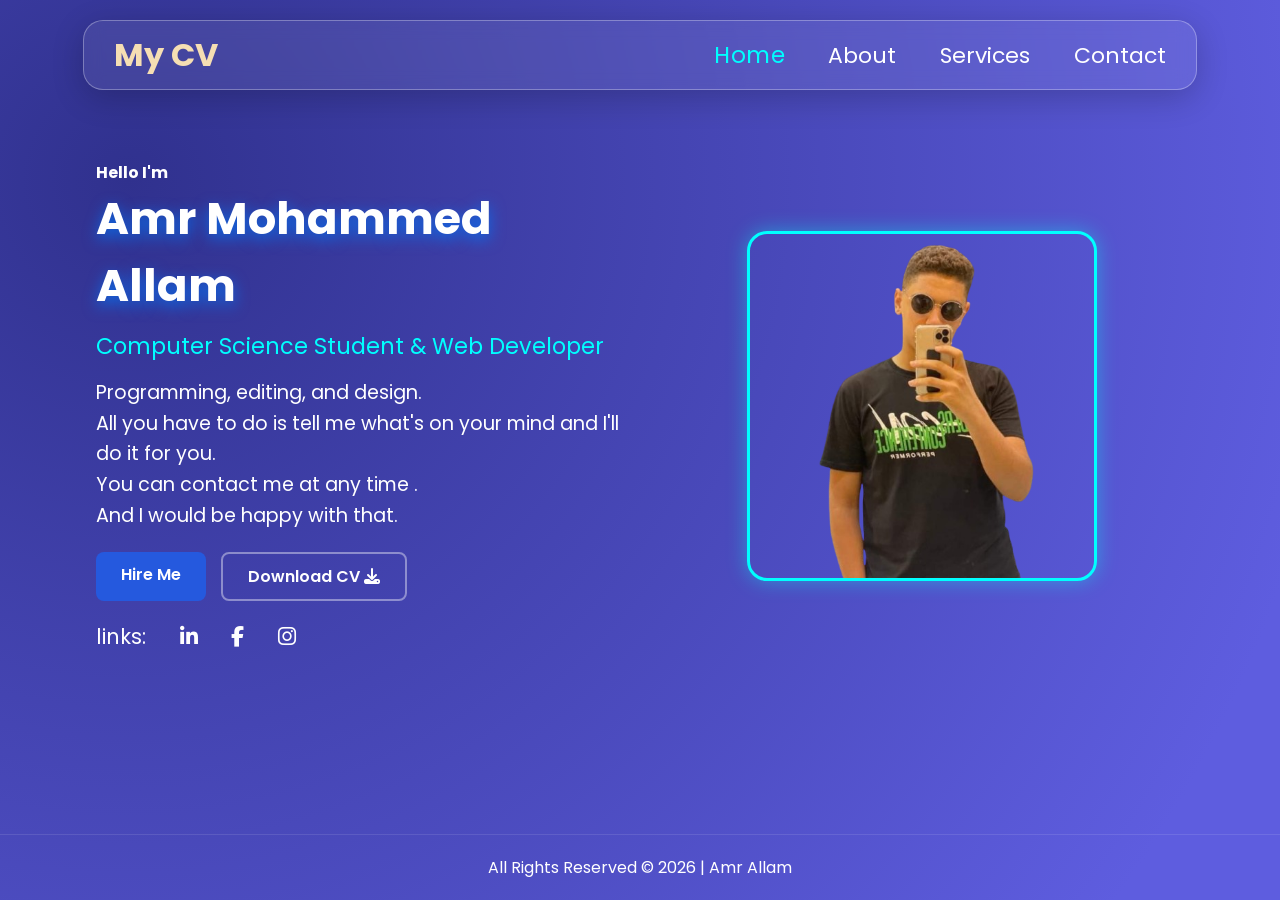
<file: index.html>
<!DOCTYPE html>
<html lang="en">
<head>
    <meta charset="UTF-8">
    <meta name="viewport" content="width=device-width, initial-scale=1.0">
    <title>Amr's CV - Home</title>
    <!-- FontAwesome for Icons -->
    <link rel="stylesheet" href="https://cdnjs.cloudflare.com/ajax/libs/font-awesome/6.4.0/css/all.min.css">
    <!-- Google Fonts -->
    <link rel="preconnect" href="https://fonts.googleapis.com">
    <link rel="preconnect" href="https://fonts.gstatic.com" crossorigin>
    <link href="https://fonts.googleapis.com/css2?family=Poppins:wght@300;400;500;600;700&display=swap" rel="stylesheet">
    <link rel="stylesheet" href="CSS.css">
</head>
<body class="bg-home">
    <!-- 1. HEADER SECTION -->
    <div class="header">
        <h3 id="head">My CV</h3>
        <div class="links_Up">
            <a href="index.html" class="active">Home</a>
            <a href="About.html">About</a>
            <a href="Services.html">Services</a>
            <a href="Contact.html">Contact</a>
        </div>
    </div>

    
    <div class="body">
        <div class="conteiner">
            <div class="about">
                <h4>Hello <b id="I">I'm</b></h4>
                <h2 id="name">Amr Mohammed Allam</h2>
                <p id="Dis">Computer Science Student & Web Developer</p>
                <p id="descrip">
                    Programming, editing, and design. <br> 
                    All you have to do is tell me what's on your mind and I'll do it for you.<br>
                    You can contact me at any time . <br>
                    And I would be happy with that.
                </p>
                
        
                <div class="btns">
                    <a href="Contact.html" class="action-btn hire-btn">Hire Me</a>
                    <a href="#" class="action-btn cv-btn">Download CV <i class="fa-solid fa-download"></i></a>
                </div>

                <!-- أيقونات السوشيال ميديا -->
                <div id="link">
                
                    <p>links:</p>
                    <a href="http://www.linkedin.com/in/amr-moh-allam" target="_blank"><i class="fa-brands fa-linkedin-in"></i></a>
                    <a href="https://www.facebook.com/amr.allam.2007" target="_blank"><i class="fa-brands fa-facebook-f"></i></a>
                    <a href="https://www.instagram.com/3mr.__.3llam/?__pwa=1" target="_blank"><i class="fa-brands fa-instagram"></i></a>
                </div>
            </div>
            
            <div class="image-wrapper">
                <img src="photos/Screenshot_20240907_200843_Facebook-removebg-preview.png" alt="Profile Picture" class="profile-img">
            </div>
        </div>
    </div>

    <!-- 9. FOOTER SECTION -->
    <div class="footer">
        <p>All Rights Reserved © 2026 | Amr Allam</p>
    </div>

    <script src="Js.js"></script>
</body>
</html>
</file>
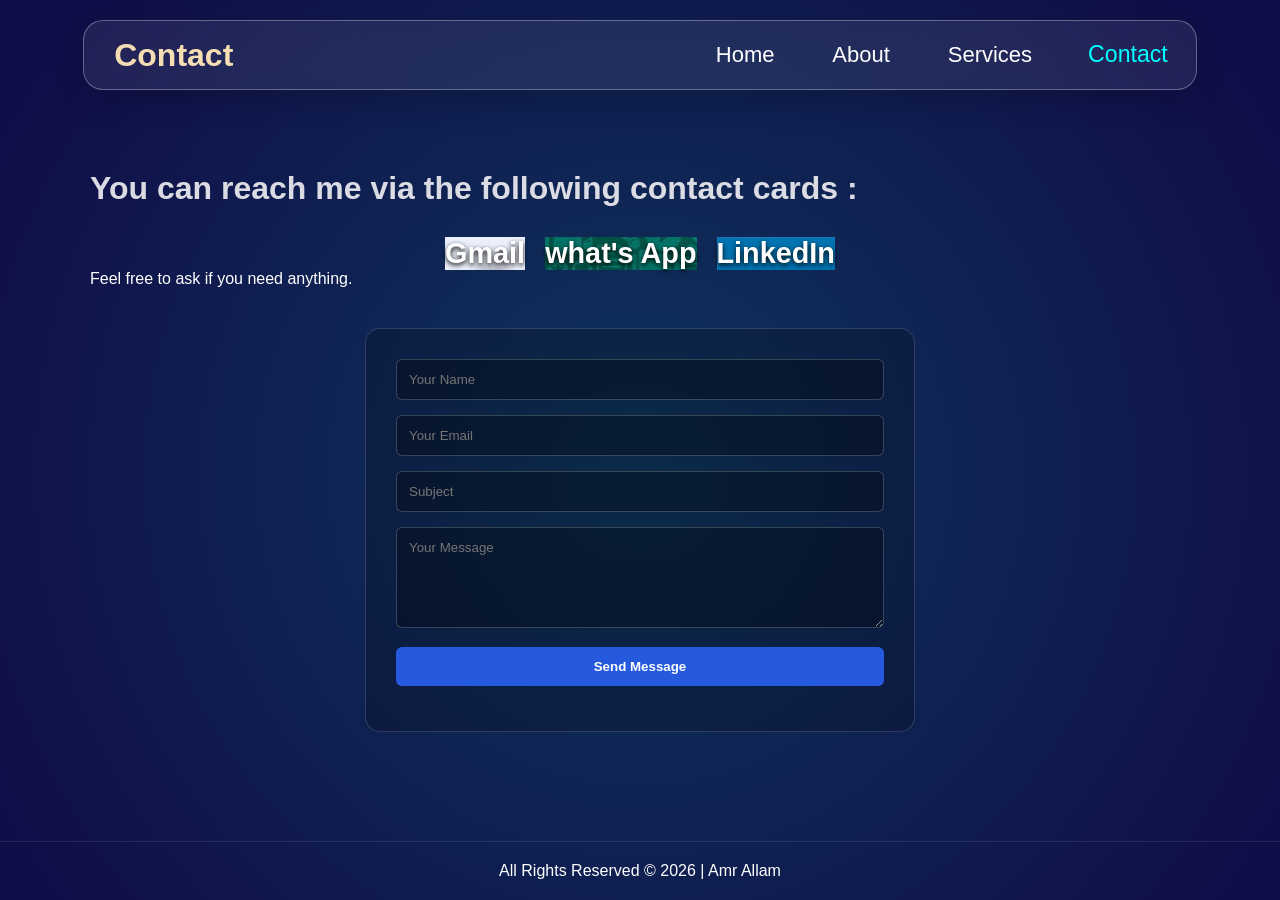
<file: Contact.html>
<!DOCTYPE html>
<html lang="en">
<head>
    <meta charset="UTF-8">
    <meta name="viewport" content="width=device-width, initial-scale=1.0">
    <title>Amr's CV - Contact</title>
    <link rel="stylesheet" href="CSS.css">
</head>
<body class="bg-contact">
    <div class="header">
        <h3 id="head">Contact</h3>
        <div class="links_Up">
            <a href="index.html">Home</a>
            <a href="About.html">About</a>
            <a href="Services.html">Services</a>
            <a href="Contact.html" class="active">Contact</a>
        </div>
    </div>

    <div class="page-body">
        <div class="conteiner_Con">
            <h2 id="mas">You can reach me via the following contact cards :</h2>
            
            <div class="cards-contact-wrapper">
                <div class="Card_con" style="background-image: url(photos/gmail-2946600webp-1024x576.jpg.webp);">
                    <a href="mailto:moh.allam78@gmail.com"><button class="btn-card-old">Gmail</button></a>
                </div>
                <div class="Card_con" style="background-image: url(photos/whatsApp-800x445.jpg);">
                    <a href="https://wa.me/201040602933?text=السلام عليكم " target="_blank"><button class="btn-card-old">what's App</button></a>
                </div>
                <div class="Card_con" style="background-image: url(photos/linkedin-learning-logo.webp);">
                    <a href="http://www.linkedin.com/in/amr-moh-allam" target="_blank"><button class="btn-card-old">LinkedIn</button></a>
                </div>
            </div>
            
            <div id="COmm">Feel free to ask if you need anything.</div>

            <!-- 8. CONTACT FORM SECTION (إلزامية للتقييم مع شروط الجافاسكريبت) -->
            <div class="form-container">
                <form id="contactForm">
                    <div class="form-group">
                        <input type="text" id="formName" placeholder="Your Name">
                    </div>
                    <div class="form-group">
                        <input type="email" id="formEmail" placeholder="Your Email">
                    </div>
                    <div class="form-group">
                        <input type="text" id="formSubject" placeholder="Subject">
                    </div>
                    <div class="form-group">
                        <textarea id="formMessage" rows="5" placeholder="Your Message"></textarea>
                    </div>
                    <button type="submit" class="submit-btn">Send Message</button>
                    <div id="formFeedback" class="feedback-msg"></div>
                </form>
            </div>
        </div>
    </div>

    <div class="footer">
        <p>All Rights Reserved © 2026 | Amr Allam</p>
    </div>

    <script src="Js.js"></script>
</body>
</html>
</file>
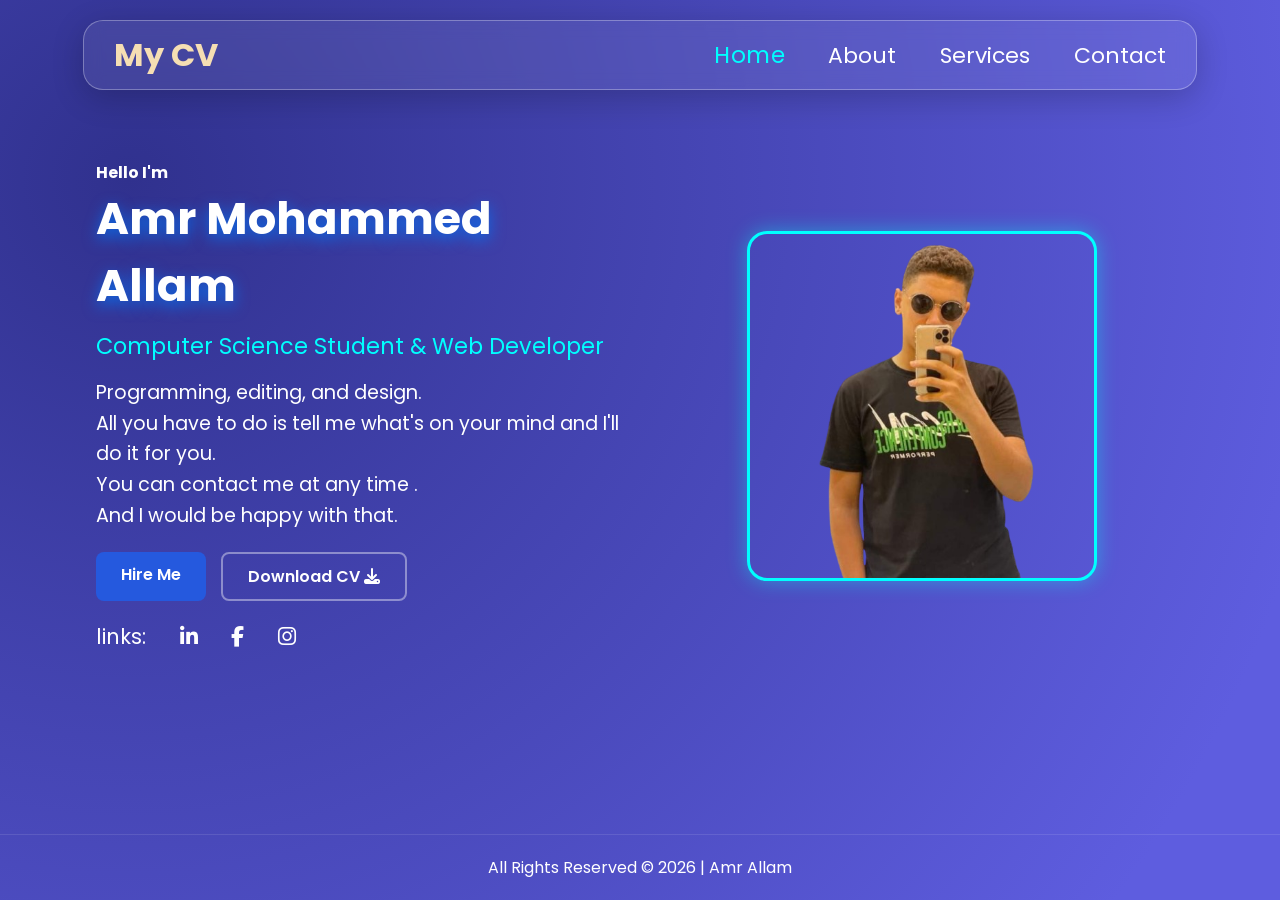
<file: main.html>
<!DOCTYPE html>
<html lang="en">
<head>
    <meta charset="UTF-8">
    <meta name="viewport" content="width=device-width, initial-scale=1.0">
    <title>Amr's CV - Home</title>
    <!-- FontAwesome for Icons -->
    <link rel="stylesheet" href="https://cdnjs.cloudflare.com/ajax/libs/font-awesome/6.4.0/css/all.min.css">
    <!-- Google Fonts -->
    <link rel="preconnect" href="https://fonts.googleapis.com">
    <link rel="preconnect" href="https://fonts.gstatic.com" crossorigin>
    <link href="https://fonts.googleapis.com/css2?family=Poppins:wght@300;400;500;600;700&display=swap" rel="stylesheet">
    <link rel="stylesheet" href="CSS.css">
</head>
<body class="bg-home">
    <!-- 1. HEADER SECTION -->
    <div class="header">
        <h3 id="head">My CV</h3>
        <div class="links_Up">
            <a href="main.html" class="active">Home</a>
            <a href="About.html">About</a>
            <a href="Services.html">Services</a>
            <a href="Contact.html">Contact</a>
        </div>
    </div>

    
    <div class="body">
        <div class="conteiner">
            <div class="about">
                <h4>Hello <b id="I">I'm</b></h4>
                <h2 id="name">Amr Mohammed Allam</h2>
                <p id="Dis">Computer Science Student & Web Developer</p>
                <p id="descrip">
                    Programming, editing, and design. <br> 
                    All you have to do is tell me what's on your mind and I'll do it for you.<br>
                    You can contact me at any time . <br>
                    And I would be happy with that.
                </p>
                
        
                <div class="btns">
                    <a href="Contact.html" class="action-btn hire-btn">Hire Me</a>
                    <a href="#" class="action-btn cv-btn">Download CV <i class="fa-solid fa-download"></i></a>
                </div>

                <!-- أيقونات السوشيال ميديا -->
                <div id="link">
                
                    <p>links:</p>
                    <a href="http://www.linkedin.com/in/amr-moh-allam" target="_blank"><i class="fa-brands fa-linkedin-in"></i></a>
                    <a href="https://www.facebook.com/amr.allam.2007" target="_blank"><i class="fa-brands fa-facebook-f"></i></a>
                    <a href="https://www.instagram.com/3mr.__.3llam/?__pwa=1" target="_blank"><i class="fa-brands fa-instagram"></i></a>
                </div>
            </div>
            
            <div class="image-wrapper">
                <img src="photos/Screenshot_20240907_200843_Facebook-removebg-preview.png" alt="Profile Picture" class="profile-img">
            </div>
        </div>
    </div>

    <!-- 9. FOOTER SECTION -->
    <div class="footer">
        <p>All Rights Reserved © 2026 | Amr Allam</p>
    </div>

    <script src="Js.js"></script>
</body>
</html>
</file>
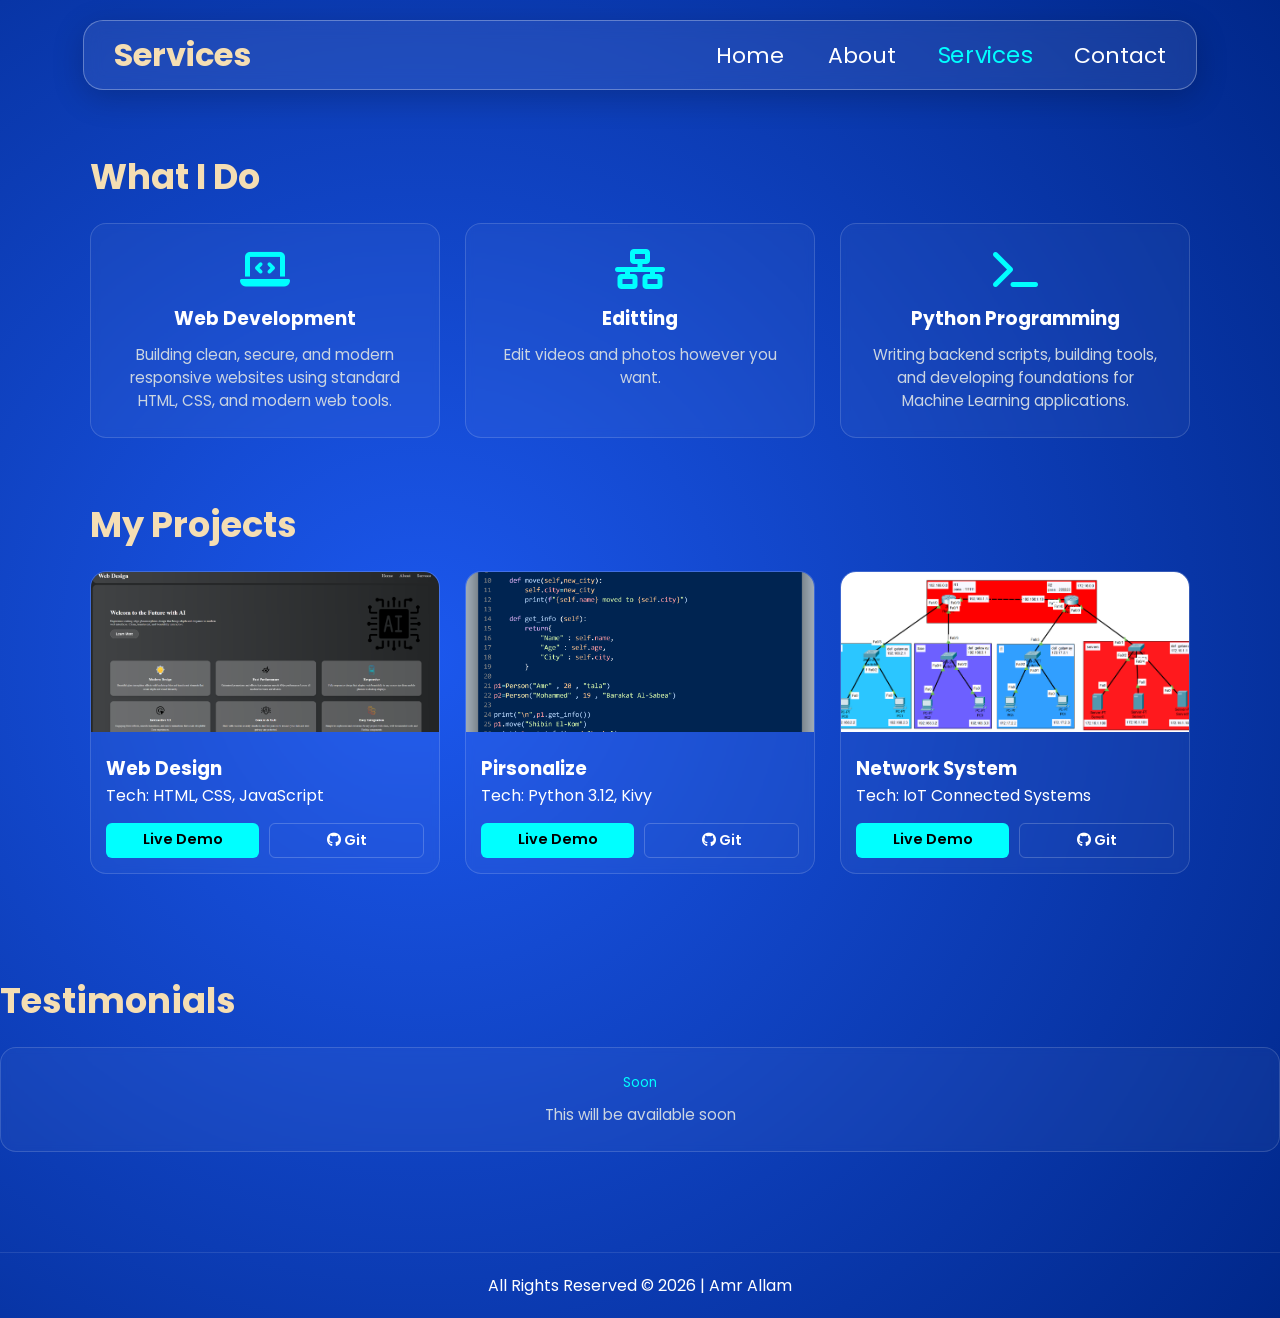
<file: Services.html>
<!DOCTYPE html>
<html lang="en">
<head>
    <meta charset="UTF-8">
    <meta name="viewport" content="width=device-width, initial-scale=1.0">
    <title>Amr's CV - Services</title>
    <link rel="stylesheet" href="https://cdnjs.cloudflare.com/ajax/libs/font-awesome/6.4.0/css/all.min.css">
    <link rel="preconnect" href="https://fonts.googleapis.com">
    <link rel="preconnect" href="https://fonts.gstatic.com" crossorigin>
    <link href="https://fonts.googleapis.com/css2?family=Poppins:wght@300;400;500;600;700&display=swap" rel="stylesheet">
    <link rel="stylesheet" href="CSS.css">
</head>
<body class="bg-services">
    <div class="header">
        <h3 id="head">Services</h3>
        <div class="links_Up">
            <a href="index.html">Home</a>
            <a href="About.html">About</a>
            <a href="Services.html" class="active">Services</a>
            <a href="Contact.html">Contact</a>
        </div>
    </div>

    <div class="page-body">
        <!-- 4. SERVICES SECTION (3 كروت) -->
        <div class="sub-section">
            <h2 class="inner-title">What I Do</h2>
            <div class="grid-container">
                <div class="card">
                    <i class="fa-solid fa-laptop-code card-icon"></i>
                    <h3>Web Development</h3>
                    <p>Building clean, secure, and modern responsive websites using standard HTML, CSS, and modern web tools.</p>
                </div>
                <div class="card">
                    <i class="fa-solid fa-network-wired card-icon"></i>
                    <h3>Editting</h3>
                    <p>Edit videos and photos however you want.</p>
                </div>
                <div class="card">
                    <i class="fa-solid fa-terminal card-icon"></i>
                    <h3>Python Programming</h3>
                    <p>Writing backend scripts, building tools, and developing foundations for Machine Learning applications.</p>
                </div>
            </div>
        </div>

        <!-- 6. PROJECTS SECTION (6 كروت مشاريع متجاوبة) -->
        <div class="sub-section">
            <h2 class="inner-title">My Projects</h2>
            <div class="grid-container">
                <!-- كررنا الكروت لـ 6 مشاريع مستوفية شروط المشروع -->
                <div class="project-card">
                    <img src="photos/Screenshot 2026-07-18 052352.png" alt="Project 1">
                    <div class="p-info">
                        <h3>Web Design</h3>
                        <p>Tech: HTML, CSS, JavaScript</p>
                        <div class="p-links"><a href="#" class="p-btn">Live Demo</a><a href="#" class="p-btn git"><i class="fa-brands fa-github"></i> Git</a></div>
                    </div>
                </div>
                <div class="project-card">
                    <img src="photos/code.png" alt="Project 2">
                    <div class="p-info">
                        <h3>Pirsonalize</h3>
                        <p>Tech: Python 3.12, Kivy</p>
                        <div class="p-links"><a href="#" class="p-btn">Live Demo</a><a href="#" class="p-btn git"><i class="fa-brands fa-github"></i> Git</a></div>
                    </div>
                </div>
                <div class="project-card">
                    <img src="photos/Screenshot 2026-07-18 053208.png" alt="Project 4">
                    <div class="p-info">
                        <h3>Network System</h3>
                        <p>Tech: IoT Connected Systems</p>
                        <div class="p-links"><a href="#" class="p-btn">Live Demo</a><a href="#" class="p-btn git"><i class="fa-brands fa-github"></i> Git</a></div>
                    </div>
                </div>
                
                </div>
            </div>
        </div>

        <!-- 7. TESTIMONIALS SECTION (4 كروت عملاء) -->
        <div class="sub-section">
            <h2 class="inner-title">Testimonials</h2>
            <div class="grid-container max-4">
                <div class="card testimonial-card">
                    <!-- <img src="https://via.placeholder.com/60" alt="Client 1"> -->
                    <!-- <h4>Ahmed Ali</h4> -->
                    <span>Soon</span>
                    <p>This will be available soon</p>
                </div>
                
            </div>
        </div>
    </div>

    <div class="footer">
        <p>All Rights Reserved © 2026 | Amr Allam</p>
    </div>

    <script src="Js.js"></script>
</body>
</html>
</file>
<file: CSS.css>
*{
    margin: 0;
    padding: 0;
    box-sizing: border-box;
    font-family: 'Poppins', sans-serif;
}

html {
    scroll-behavior: smooth;
}


body.bg-home {
    background-image: radial-gradient( circle farthest-corner at 10% 20%, rgba(48,49,142,1) 0%, rgba(94,93,223,1) 90% );
}
body.bg-about {
    background-image: linear-gradient(to top, #30cfd0 0%, #330867 100%);
}
body.bg-services {
    background-image: radial-gradient( circle farthest-corner at 32.7% 49.8%, rgba(28,88,238,1) 0%, rgba(0,39,137,1) 100.2% );
}
body.bg-contact {
    background-image: radial-gradient( circle farthest-corner at 50% 52.5%, rgba(14,53,92,1) 0%, rgba(16,14,72,1) 90% );
}

body {
    color: #ffffff;
    min-height: 100vh;
    display: flex;
    flex-direction: column;
    justify-content: space-between;
}

/* --- الهيدر الزجاجي القديم المطور (Glassmorphism) --- */
.header {
    width: 87%;
    margin: 20px auto;
    height: 70px;
    background: rgba(255, 255, 255, 0.08);
    backdrop-filter: blur(9px);
    -webkit-backdrop-filter: blur(9px);
    border-radius: 20px;
    border: 1px solid rgba(255, 255, 255, 0.3);
    box-shadow: 0 8px 32px rgba(0, 0, 0, 0.2);
    display: flex;
    justify-content: space-between;
    align-items: center;
    padding: 0 30px;
    position: sticky;
    top: 20px;
    z-index: 1000;
}

#head {
    font-size: 32px;
    color: wheat;
}

.links_Up {
    display: flex; 
    justify-content: space-between;
    width: 450px;
    font-size: 22px;
}
.links_Up a {
    color: #ffffff;
    text-decoration: none;
    transition: 0.4s ease;
}
.links_Up a:hover, .links_Up a.active {
    transform: scale(1.05);
    color: aqua;
}

/* --- التنسيق المرن للمحتوى (Flexbox & Layout) --- */
.body {
    width: 85%;
    margin: 50px auto;
    flex: 1;
}

.conteiner {
    display: flex;
    justify-content: space-between;
    align-items: center;
    gap: 40px;
    width: 100%;
}

.flex-reverse {
    flex-direction: row-reverse;
}

.about {
    flex: 1;
}

#name {
    font-size: 2.8rem;
    text-shadow: 0px 5px 15px rgba(0, 123, 255, 0.8);
    margin-bottom: 10px;
}

#Dis {
    color: aqua;
    font-size: 1.4rem;
    margin-bottom: 15px;
}

#descrip {
    font-size: 1.2rem;
    line-height: 1.6;
}


.btns {
    display: flex;
    gap: 15px;
    margin: 20px 0;
}
.action-btn {
    padding: 10px 25px;
    border-radius: 8px;
    font-weight: 600;
    text-decoration: none;
    transition: 0.3s;
}
.page-body{
    margin: 0% 90px;
}
.hire-btn { background: #2559de; color: white; }
.hire-btn:hover { box-shadow: 0 0 15px rgba(37, 89, 222, 0.8); }
.cv-btn { border: 2px solid rgba(255,255,255,0.4); color: white; }
.cv-btn:hover { border-color: aqua; color: aqua; }


#link {
    display: flex;
    width: 200px;
    justify-content: space-between;
    font-size: 1.3rem;
    margin-top: 15px;
}
#link a { color: white; transition: 0.3s; }
#link a:hover { color: aqua; transform: scale(1.2); }


.image-wrapper {
    flex: 1;
    display: flex;
    justify-content: center;
}
.profile-img {
    width: 350px;
    height: 350px;
    object-fit: cover;
    border-radius: 20px;
    border: 3px solid aqua;
    box-shadow: 0 0 20px rgba(0, 255, 255, 0.4);
    transition: 0.4s;
}
.profile-img:hover { transform: scale(1.02); }
.box-layout { border-radius: 50% 50% 20% 20%; }


.hobbies-list { margin-top: 30px; font-size: 1.1rem; }
.hobbies-list ul { list-style: none; margin-top: 10px; }
.hobbies-list li { margin-bottom: 10px; }
.accent { color: aqua; margin-right: 8px; }


.inner-title {
    font-size: 2.2rem;
    color: wheat;
    margin: 40px 0 20px 0;
    position: relative;
}

.sub-section { margin-bottom: 60px; }


.grid-container {
    display: grid;
    grid-template-columns: repeat(auto-fit, minmax(280px, 1fr));
    gap: 25px;
    margin-top: 20px;
}
.grid-container.max-4 {
    grid-template-columns: repeat(auto-fit, minmax(200px, 1fr));
}

.card, .project-card, .card-skill {
    background: rgba(255, 255, 255, 0.04);
    border: 1px solid rgba(255, 255, 255, 0.15);
    border-radius: 16px;
    padding: 25px;
    text-align: center;
    transition: 0.3s ease;
    backdrop-filter: blur(4px);
}
.card:hover, .project-card:hover {
    transform: translateY(-5px);
    border-color: aqua;
    box-shadow: 0 10px 20px rgba(0, 255, 255, 0.1);
}
.card-icon { font-size: 2.5rem; color: aqua; margin-bottom: 15px; }
.card h3 { margin-bottom: 10px; }
.card p { color: #cbd5e1; font-size: 0.95rem; }


.card-skill { padding: 15px; font-weight: 600; font-size: 1.1rem; }
.card-skill:hover { background: aqua; color: #000; }

.project-card { padding: 0; overflow: hidden; text-align: left; }
.project-card img { width: 100%; height: 160px; object-fit: cover; }
.p-info { padding: 15px; }
.p-links { display: flex; gap: 10px; margin-top: 15px; }
.p-btn { flex: 1; text-align: center; padding: 6px; border-radius: 6px; background: aqua; color: black; font-weight: 600; text-decoration: none; font-size: 0.9rem; }
.p-btn.git { background: transparent; color: white; border: 1px solid rgba(255,255,255,0.2); }


.testimonial-card img { width: 60px; height: 60px; border-radius: 50%; border: 2px solid aqua; margin-bottom: 10px; }
.testimonial-card span { display: block; color: aqua; font-size: 0.85rem; margin-bottom: 10px; }


#mas { font-size: 32px; color: #eeecf1ea; margin: 30px 0; }
.cards-contact-wrapper { display: flex; justify-content: center; gap: 20px; flex-wrap: wrap; }
.btn-card-old { font-size: 1.8rem; background: transparent; border: none; color: white; cursor: pointer; font-weight: 600; text-shadow: 0 2px 5px black; }


.form-container { max-width: 550px; margin: 40px auto; background: rgba(0, 0, 0, 0.2); border: 1px solid rgba(255,255,255,0.15); padding: 30px; border-radius: 15px; }
.form-group { margin-bottom: 15px; }
.form-group input, .form-group textarea { width: 100%; padding: 12px; background: rgba(0, 0, 0, 0.3); border: 1px solid rgba(255,255,255,0.2); border-radius: 6px; color: white; outline: none; }
.form-group input:focus, .form-group textarea:focus { border-color: aqua; }
.submit-btn { width: 100%; padding: 12px; background: #2559de; border: none; border-radius: 6px; color: white; font-weight: 600; cursor: pointer; transition: 0.3s; }
.submit-btn:hover { background: aqua; color: black; }
.feedback-msg { margin-top: 15px; text-align: center; font-weight: 500; }


.footer { padding: 20px 0; text-align: center; border-top: 1px solid rgba(255,255,255,0.1); width: 100%; margin-top: 40px; }

@media (max-width: 768px) {
    .links_Up { display: none; }
    .conteiner { flex-direction: column; text-align: center; }
    .flex-reverse { flex-direction: column; }
    .hero-btns { justify-content: center; }
    #link { margin: 15px auto; }
}
</file>
